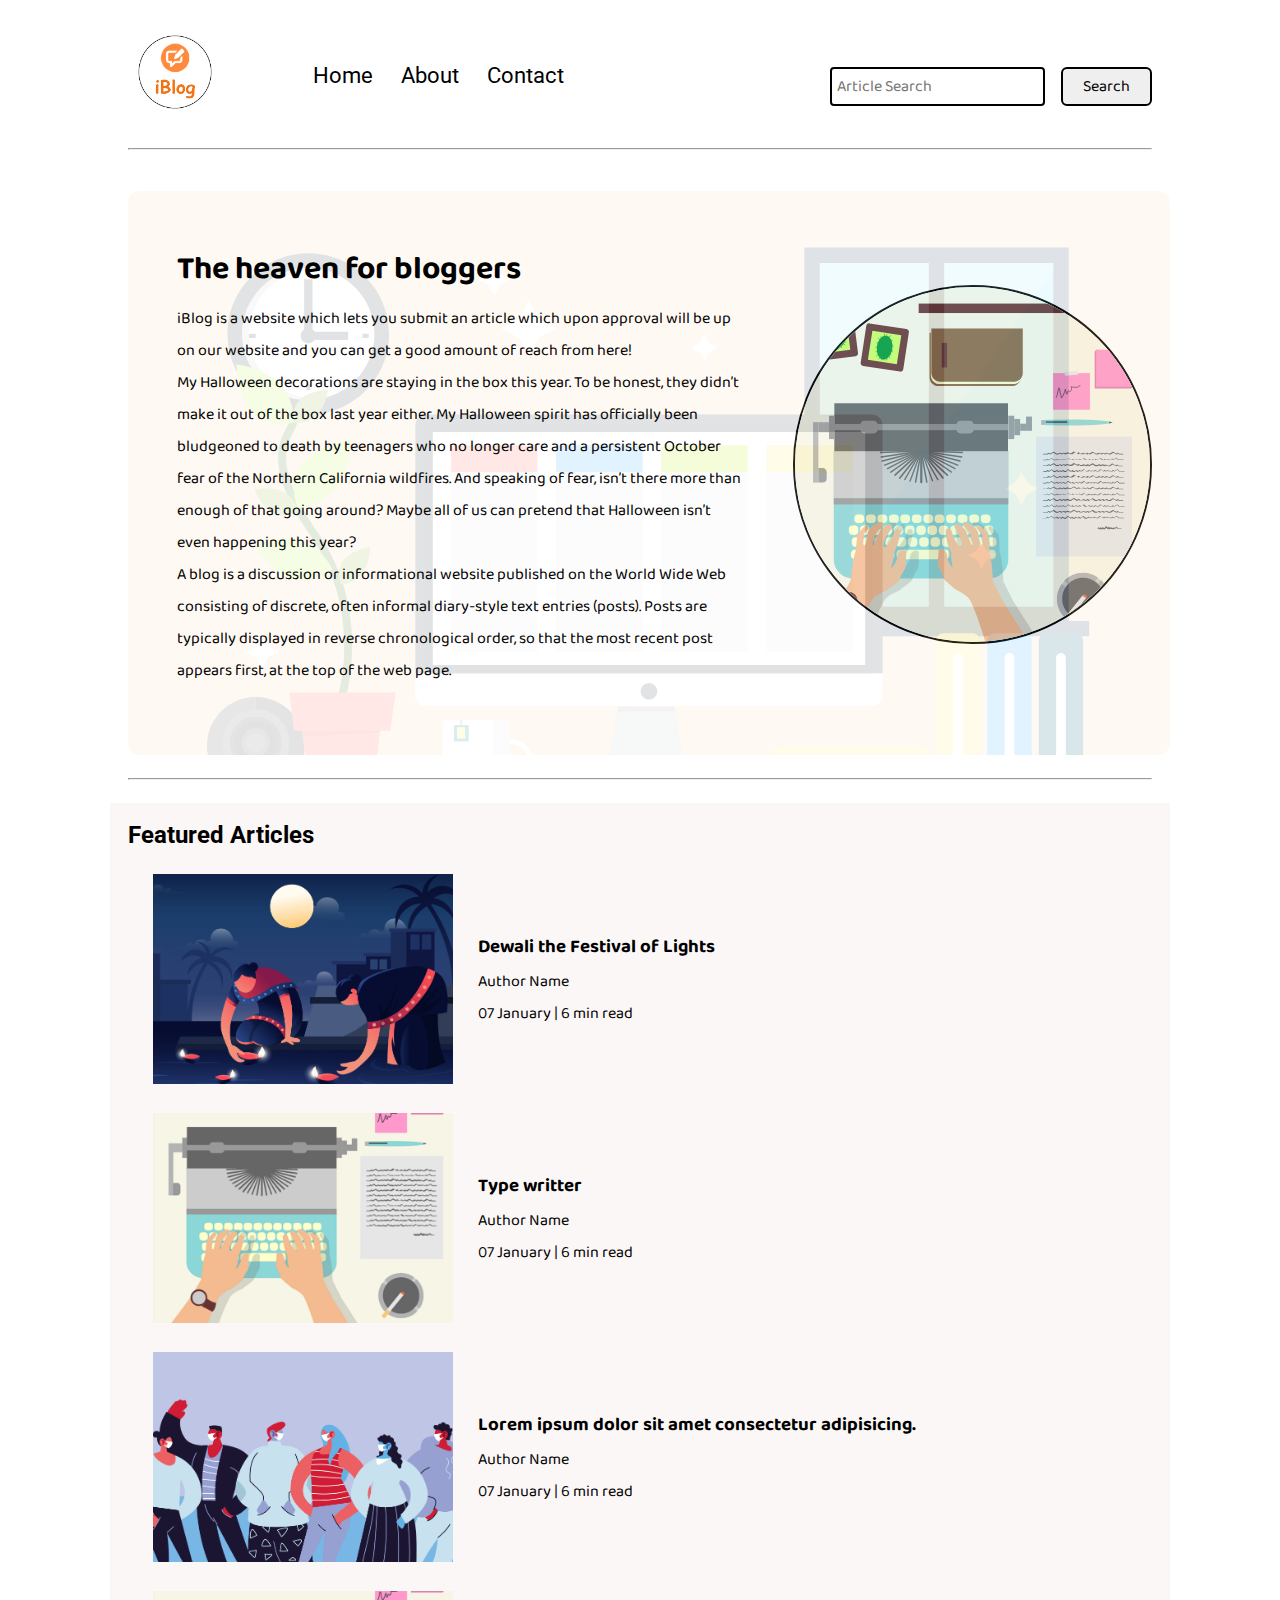
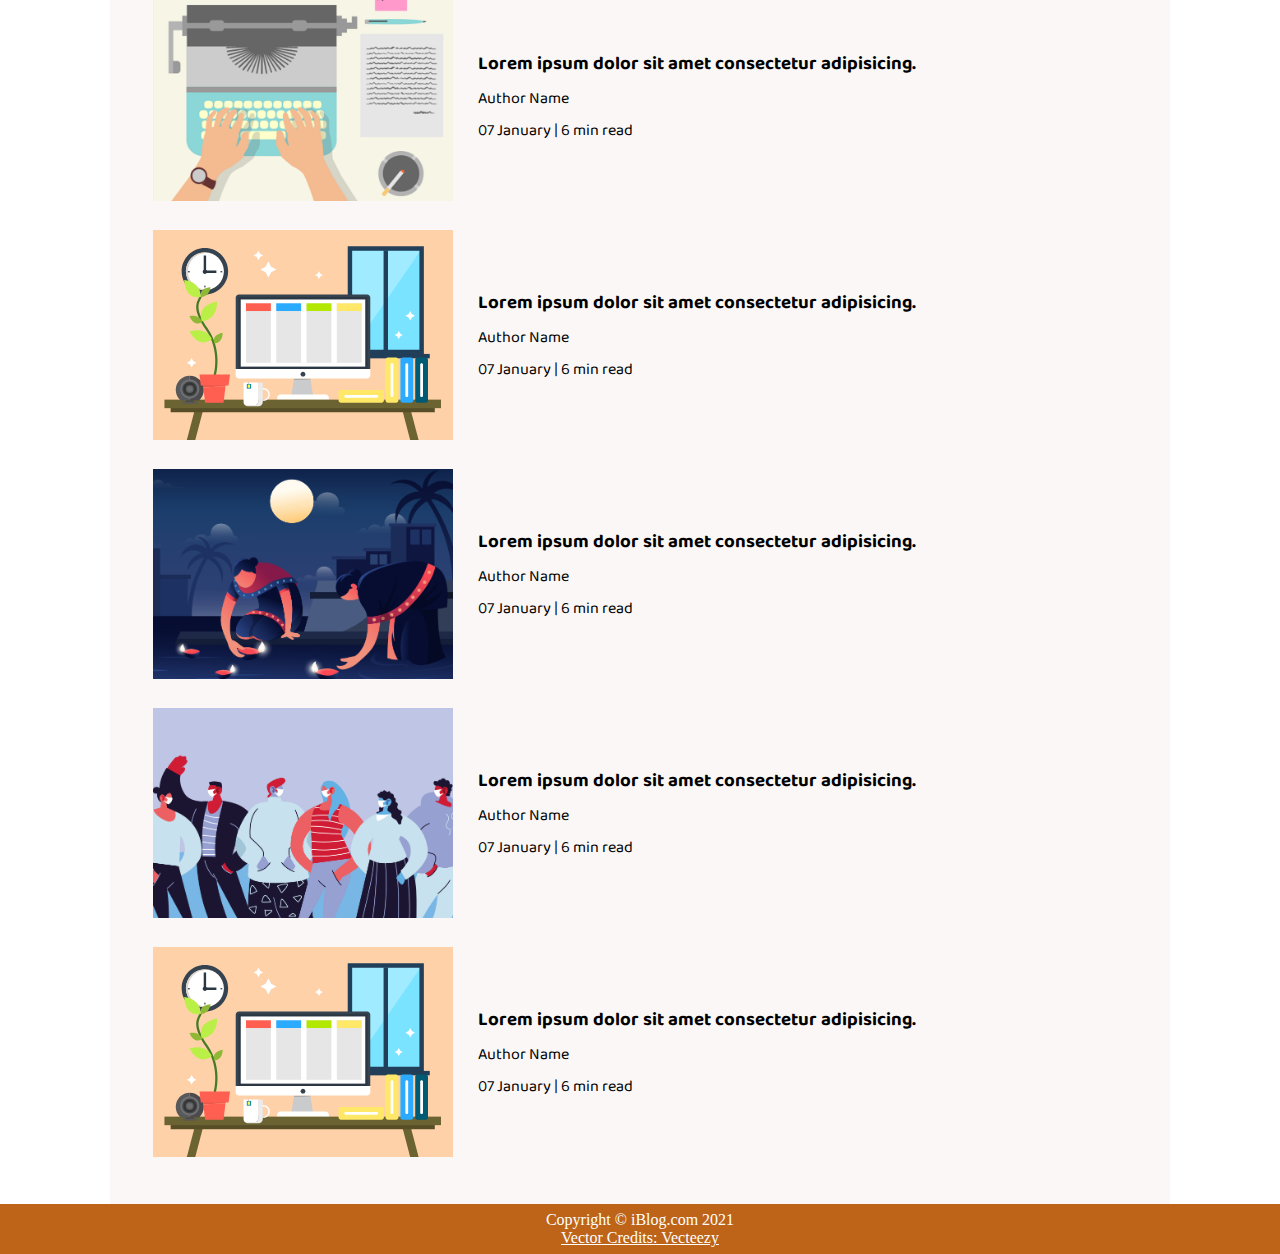
<file: index.html>
<!DOCTYPE html>
<html lang="en">

<head>
    <meta charset="UTF-8">
    <meta name="viewport" content="width=device-width, initial-scale=1.0">
    <link rel="stylesheet" href="css/utils.css">
    <link rel="stylesheet" href="css/style.css">
    <link rel="stylesheet" href="css/mobile.css">
    <title>iBlog - Heaven for bloggers</title>
</head>

<body>
    <nav class="navigation max-width-1 m-auto">
        <div class="nav-left">
            <a href="/">
                <span><img src="img/logo.png" width="94px" alt=""></span>
            </a>
            <ul>
                <li><a href="/">Home</a></li>
                <li><a href="/blogpost.html">About</a></li>
                <li><a href="/contact.html">Contact</a></li>
            </ul>
        </div>
        <div class="nav-right">
            <form action="/search.html" method="get">
                <input class="form-input" type="text" name="query" placeholder="Article Search">
                <button class="btn">Search</button>
            </form>

        </div>

    </nav>
    <div class="max-width-1 m-auto">
        <hr>
    </div>
    <div class="m-auto content max-width-1 my-2">
        <div class="content-left">
            <h1>The heaven for bloggers</h1>
            <p>iBlog is a website which lets you submit an article which upon approval will be up on our website and you
                can get a good amount of reach from here!</p>
            <p>My Halloween decorations are staying in the box this year. To be honest, they didn’t make it out of the
                box last year either. My Halloween spirit has officially been bludgeoned to death by teenagers who no
                longer care and a persistent October fear of the Northern California wildfires. And speaking of fear,
                isn’t there more than enough of that going around? Maybe all of us can pretend that Halloween isn’t even
                happening this year?<br>
                A blog is a discussion or informational website published on the World Wide
                Web consisting of discrete, often informal diary-style text entries (posts). Posts are typically
                displayed in reverse chronological order, so that the most recent post appears first, at the top of the
                web page.


            </p>
        </div>
        <div class="content-right">
            <img src="img/home.svg" alt="iBlog">
        </div>
    </div>

    <div class="max-width-1 m-auto">
        <hr>
    </div>
    <div class="home-articles max-width-1 m-auto font2">
        <h2>Featured Articles</h2>
        <!-- <div class="year-box adjust-year">
            <div>
                <h3>Year </h3>
            </div>
            <div>
                <input type="radio" name="year" id=""> 2020
            </div>
            <div>
                <input type="radio" name="year" id=""> 2021
            </div>
        </div> -->
        <div class="home-article">
            <div class="home-article-img">
                <img src="img/3.png" alt="article">
            </div>
            <div class="home-article-content font1">
                <a href="blogpost.html">
                    <h3>Dewali the Festival of Lights</h3>
                </a>

                <div>Author Name</div>
                <span>07 January | 6 min read</span>
            </div>
        </div>
        <div class="home-article">
            <div class="home-article-img">
                <img src="img/1.png" alt="article">
            </div>
            <div class="home-article-content font1">
                <a href="/blogpost.html">
                    <h3>Type writter</h3>
                </a>

                <div>Author Name</div>
                <span>07 January | 6 min read</span>
            </div>
        </div>
        <div class="home-article">
            <div class="home-article-img">
                <img src="img/2.png" alt="article">
            </div>
            <div class="home-article-content font1">
                <a href="/blogpost.html">
                    <h3>Lorem ipsum dolor sit amet consectetur adipisicing.</h3>
                </a>

                <div>Author Name</div>
                <span>07 January | 6 min read</span>
            </div>
        </div>
        <div class="home-article">
            <div class="home-article-img">
                <img src="img/1.png" alt="article">
            </div>
            <div class="home-article-content font1">
                <a href="/blogpost.html">
                    <h3>Lorem ipsum dolor sit amet consectetur adipisicing.</h3>
                </a>

                <div>Author Name</div>
                <span>07 January | 6 min read</span>
            </div>
        </div>
        <div class="home-article">
            <div class="home-article-img">
                <img src="img/11.svg" alt="article">
            </div>
            <div class="home-article-content font1">
                <a href="/blogpost.html">
                    <h3>Lorem ipsum dolor sit amet consectetur adipisicing.</h3>
                </a>

                <div>Author Name</div>
                <span>07 January | 6 min read</span>
            </div>
        </div>
        <div class="home-article">
            <div class="home-article-img">
                <img src="img/3.png" alt="article">
            </div>
            <div class="home-article-content font1">
                <a href="/blogpost.html">
                    <h3>Lorem ipsum dolor sit amet consectetur adipisicing.</h3>
                </a>

                <div>Author Name</div>
                <span>07 January | 6 min read</span>
            </div>
        </div>
        <div class="home-article">
            <div class="home-article-img">
                <img src="img/2.png" alt="article">
            </div>
            <div class="home-article-content font1">
                <a href="/blogpost.html">
                    <h3>Lorem ipsum dolor sit amet consectetur adipisicing.</h3>
                </a>

                <div>Author Name</div>
                <span>07 January | 6 min read</span>
            </div>
        </div>
        <div class="home-article">
            <div class="home-article-img">
                <img src="img/11.svg" alt="article">
            </div>
            <div class="home-article-content font1">
                <a href="/blogpost.html">
                    <h3>Lorem ipsum dolor sit amet consectetur adipisicing.</h3>
                </a>

                <div>Author Name</div>
                <span>07 January | 6 min read</span>
            </div>
        </div>

    </div>

    <div class="footer">
        <p>Copyright &copy; iBlog.com 2021</p>
        <a href="https://www.vecteezy.com/free-vector/typewriter">Vector Credits: Vecteezy</a>
    </div>
</body>

</html>
</file>
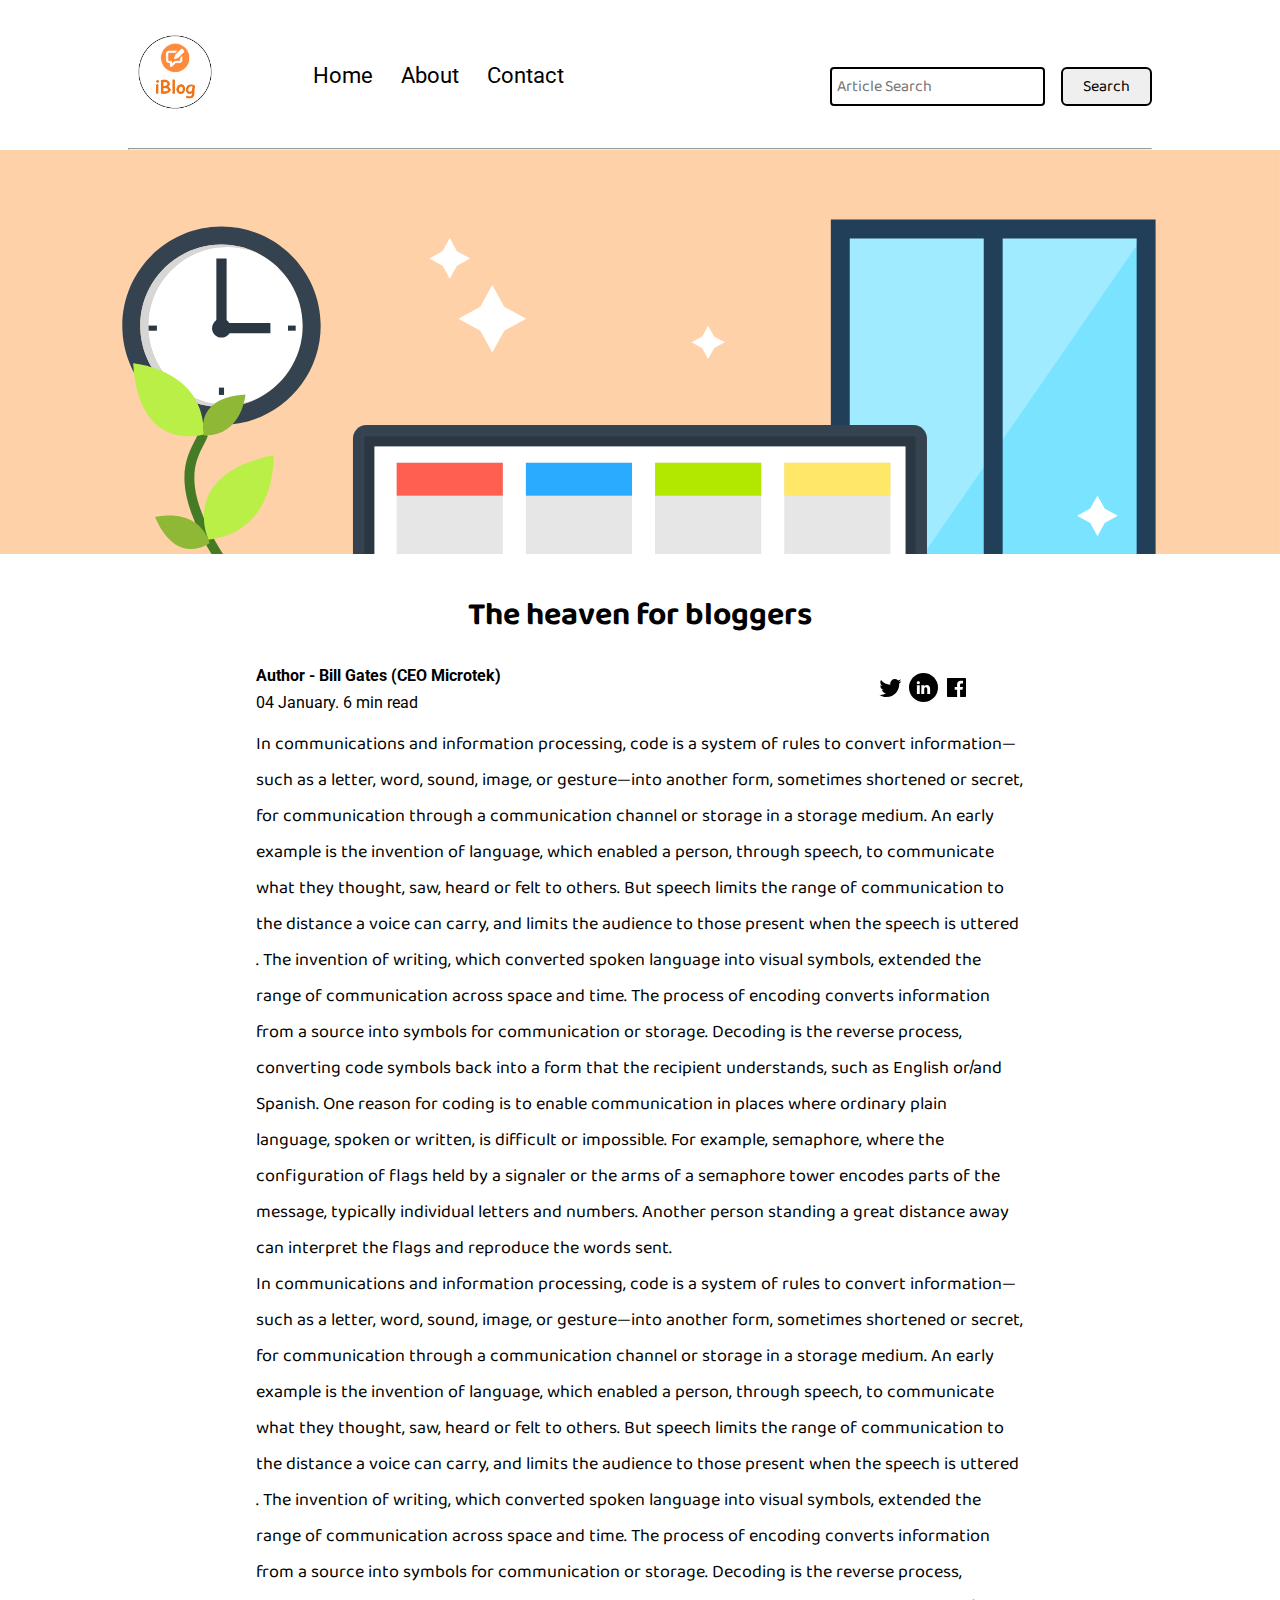
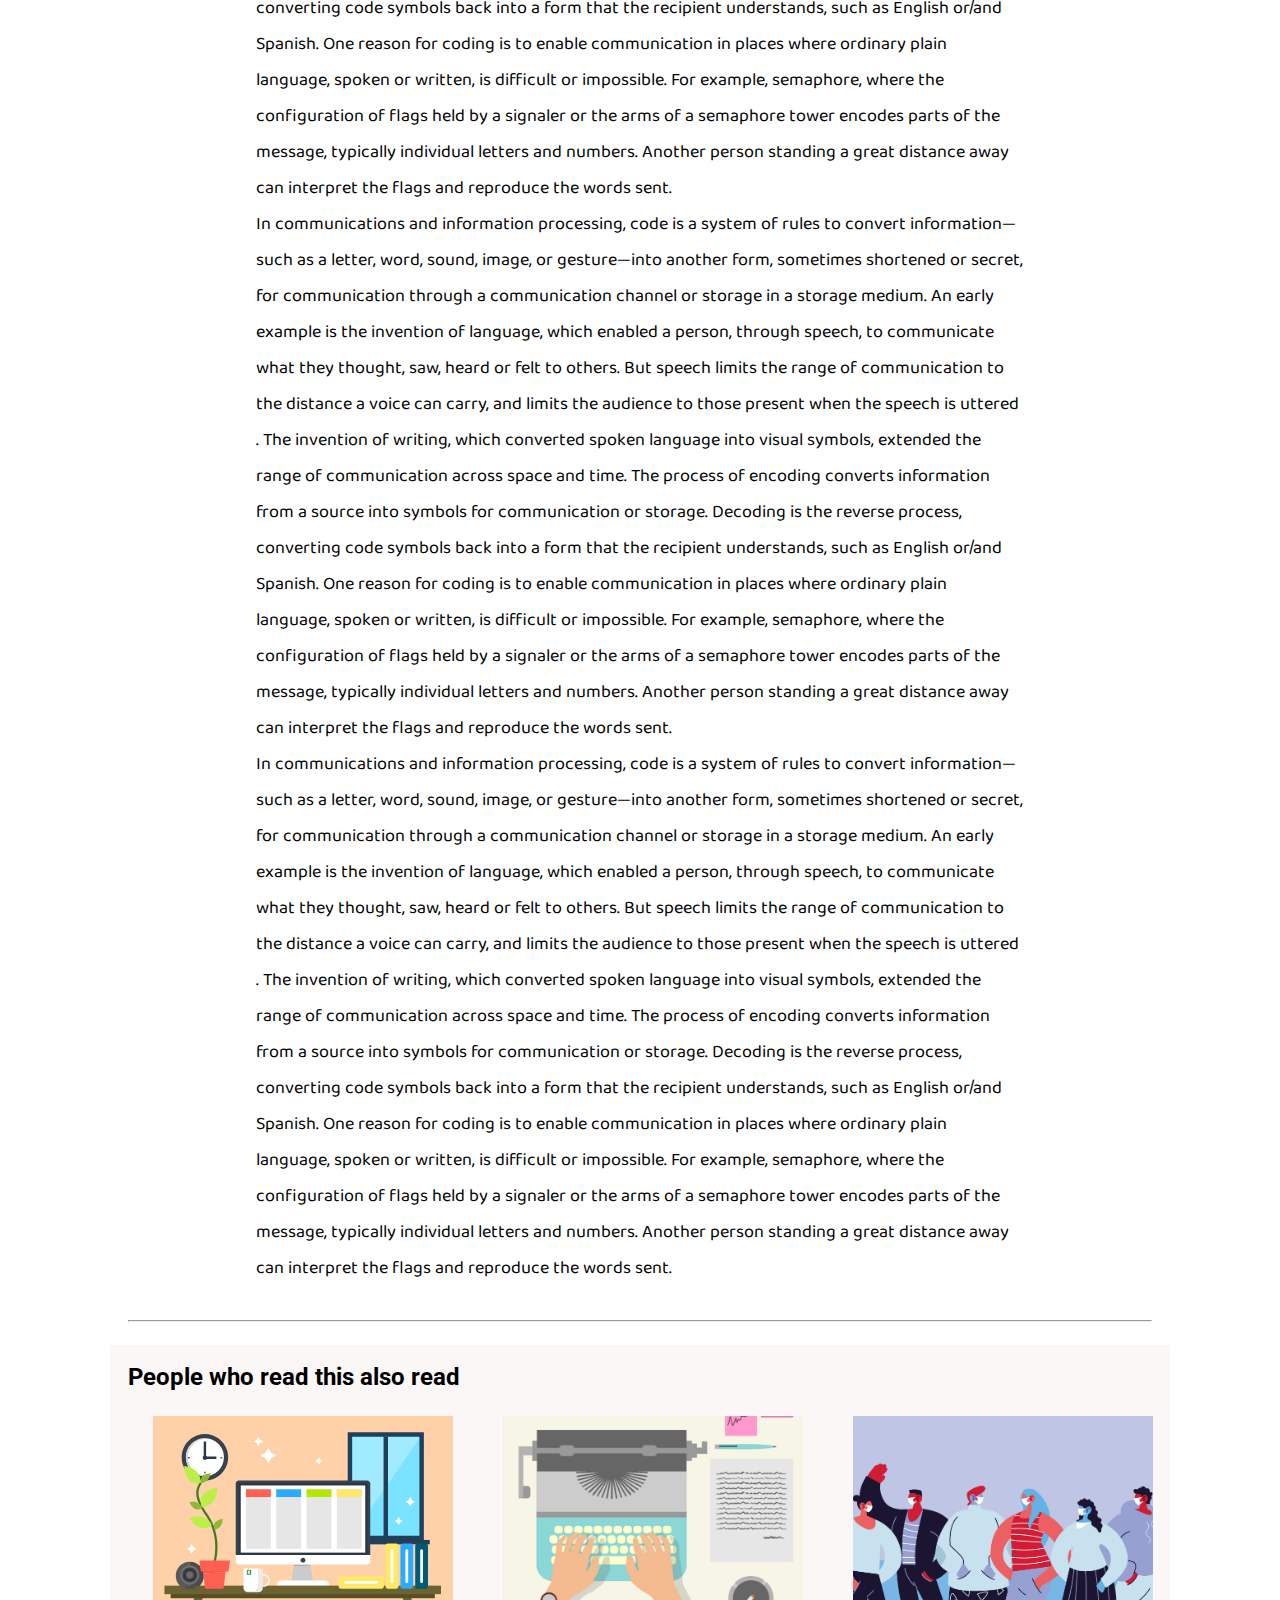
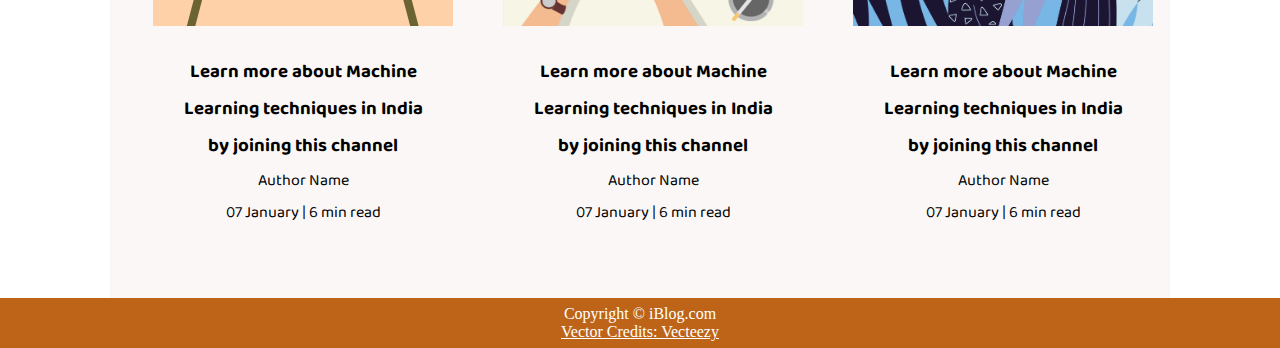
<file: blogpost.html>
<!DOCTYPE html>
<html lang="en">
<head>
    <meta charset="UTF-8">
    <meta name="viewport" content="width=device-width, initial-scale=1.0">
    <link rel="stylesheet" href="css/utils.css">
    <link rel="stylesheet" href="css/style.css">
    <link rel="stylesheet" href="css/blogpost.css">
    <link rel="stylesheet" href="css/mobile.css">
    <title>iBlog - Heaven for bloggers</title>
</head>
<body>
    <nav class="navigation max-width-1 m-auto">
        <div class="nav-left">
            <a href="/">
                <span><img src="img/logo.png" width="94px" alt=""></span>
            </a>
            <ul>
                <li><a href="/">Home</a></li>
                <li><a href="#">About</a></li>
                <li><a href="/contact.html">Contact</a></li>
            </ul>
        </div>
        <div class="nav-right">
            <form action="/search.html" method="get">
                <input class="form-input" type="text" name="query" placeholder="Article Search">
                <button class="btn">Search</button>
            </form>

        </div>

    </nav>
    <div class="max-width-1 m-auto">
        <hr>
    </div>
    <div class="post-img">
        <img src="img/11.svg" alt="">
    </div>
    <div class="m-auto blog-post-content max-width-2 m-auto my-2">
        <h1 class="font1">The heaven for bloggers</h1>
        <div class="blogpost-meta">
            <div class="author-info">
                <div>
                <b>
                  Author - Bill Gates (CEO Microtek)
                </b>
                </div>
                <div>04 January. 6 min read</div>
            </div>
            <div class="social">
                <svg width="29" height="29" class="hk"><path d="M22.05 7.54a4.47 4.47 0 0 0-3.3-1.46 4.53 4.53 0 0 0-4.53 4.53c0 .35.04.7.08 1.05A12.9 12.9 0 0 1 5 6.89a5.1 5.1 0 0 0-.65 2.26c.03 1.6.83 2.99 2.02 3.79a4.3 4.3 0 0 1-2.02-.57v.08a4.55 4.55 0 0 0 3.63 4.44c-.4.08-.8.13-1.21.16l-.81-.08a4.54 4.54 0 0 0 4.2 3.15 9.56 9.56 0 0 1-5.66 1.94l-1.05-.08c2 1.27 4.38 2.02 6.94 2.02 8.3 0 12.86-6.9 12.84-12.85.02-.24 0-.43 0-.65a8.68 8.68 0 0 0 2.26-2.34c-.82.38-1.7.62-2.6.72a4.37 4.37 0 0 0 1.95-2.51c-.84.53-1.81.9-2.83 1.13z"></path></svg>

                <svg style="background: black;
                border-radius: 21px;" width="29" height="29" viewBox="0 0 29 29" fill="none" class="hk"><path d="M5 6.36C5 5.61 5.63 5 6.4 5h16.2c.77 0 1.4.61 1.4 1.36v16.28c0 .75-.63 1.36-1.4 1.36H6.4c-.77 0-1.4-.6-1.4-1.36V6.36z"></path><path fill-rule="evenodd" clip-rule="evenodd" d="M10.76 20.9v-8.57H7.89v8.58h2.87zm-1.44-9.75c1 0 1.63-.65 1.63-1.48-.02-.84-.62-1.48-1.6-1.48-.99 0-1.63.64-1.63 1.48 0 .83.62 1.48 1.59 1.48h.01zM12.35 20.9h2.87v-4.79c0-.25.02-.5.1-.7.2-.5.67-1.04 1.46-1.04 1.04 0 1.46.8 1.46 1.95v4.59h2.87v-4.92c0-2.64-1.42-3.87-3.3-3.87-1.55 0-2.23.86-2.61 1.45h.02v-1.24h-2.87c.04.8 0 8.58 0 8.58z" fill="#fff"></path></svg>

                <svg width="29" height="29" class="hk"><path d="M23.2 5H5.8a.8.8 0 0 0-.8.8V23.2c0 .44.35.8.8.8h9.3v-7.13h-2.38V13.9h2.38v-2.38c0-2.45 1.55-3.66 3.74-3.66 1.05 0 1.95.08 2.2.11v2.57h-1.5c-1.2 0-1.48.57-1.48 1.4v1.96h2.97l-.6 2.97h-2.37l.05 7.12h5.1a.8.8 0 0 0 .79-.8V5.8a.8.8 0 0 0-.8-.79"></path></svg>

            </div>
        </div>
         <p class="font1">In communications and information processing, code is a system of rules to convert information—such as a letter, word, sound, image, or gesture—into another form, sometimes shortened or secret, for communication through a communication channel or storage in a storage medium. An early example is the invention of language, which enabled a person, through speech, to communicate what they thought, saw, heard or felt to others. But speech limits the range of communication to the distance a voice can carry, and limits the audience to those present when the speech is uttered . The invention of writing, which converted spoken language into visual symbols, extended the range of communication across space and time.

            The process of encoding converts information from a source into symbols for communication or storage. Decoding is the reverse process, converting code symbols back into a form that the recipient understands, such as English or/and Spanish.
            
            One reason for coding is to enable communication in places where ordinary plain language, spoken or written, is difficult or impossible. For example, semaphore, where the configuration of flags held by a signaler or the arms of a semaphore tower encodes parts of the message, typically individual letters and numbers. Another person standing a great distance away can interpret the flags and reproduce the words sent.</p>
         <p class="font1">In communications and information processing, code is a system of rules to convert information—such as a letter, word, sound, image, or gesture—into another form, sometimes shortened or secret, for communication through a communication channel or storage in a storage medium. An early example is the invention of language, which enabled a person, through speech, to communicate what they thought, saw, heard or felt to others. But speech limits the range of communication to the distance a voice can carry, and limits the audience to those present when the speech is uttered . The invention of writing, which converted spoken language into visual symbols, extended the range of communication across space and time.

            The process of encoding converts information from a source into symbols for communication or storage. Decoding is the reverse process, converting code symbols back into a form that the recipient understands, such as English or/and Spanish.
            
            One reason for coding is to enable communication in places where ordinary plain language, spoken or written, is difficult or impossible. For example, semaphore, where the configuration of flags held by a signaler or the arms of a semaphore tower encodes parts of the message, typically individual letters and numbers. Another person standing a great distance away can interpret the flags and reproduce the words sent.</p>
         <p class="font1">In communications and information processing, code is a system of rules to convert information—such as a letter, word, sound, image, or gesture—into another form, sometimes shortened or secret, for communication through a communication channel or storage in a storage medium. An early example is the invention of language, which enabled a person, through speech, to communicate what they thought, saw, heard or felt to others. But speech limits the range of communication to the distance a voice can carry, and limits the audience to those present when the speech is uttered . The invention of writing, which converted spoken language into visual symbols, extended the range of communication across space and time.

            The process of encoding converts information from a source into symbols for communication or storage. Decoding is the reverse process, converting code symbols back into a form that the recipient understands, such as English or/and Spanish.
            
            One reason for coding is to enable communication in places where ordinary plain language, spoken or written, is difficult or impossible. For example, semaphore, where the configuration of flags held by a signaler or the arms of a semaphore tower encodes parts of the message, typically individual letters and numbers. Another person standing a great distance away can interpret the flags and reproduce the words sent.</p>
         <p class="font1">In communications and information processing, code is a system of rules to convert information—such as a letter, word, sound, image, or gesture—into another form, sometimes shortened or secret, for communication through a communication channel or storage in a storage medium. An early example is the invention of language, which enabled a person, through speech, to communicate what they thought, saw, heard or felt to others. But speech limits the range of communication to the distance a voice can carry, and limits the audience to those present when the speech is uttered . The invention of writing, which converted spoken language into visual symbols, extended the range of communication across space and time.

            The process of encoding converts information from a source into symbols for communication or storage. Decoding is the reverse process, converting code symbols back into a form that the recipient understands, such as English or/and Spanish.
            
            One reason for coding is to enable communication in places where ordinary plain language, spoken or written, is difficult or impossible. For example, semaphore, where the configuration of flags held by a signaler or the arms of a semaphore tower encodes parts of the message, typically individual letters and numbers. Another person standing a great distance away can interpret the flags and reproduce the words sent.</p>
    </div>

    <div class="max-width-1 m-auto"><hr></div>
    <div class="home-articles max-width-1 m-auto font2">
        <h2>People who read this also read</h2>
        <div class="row">

       
        <div class="home-article more-post">
            <div class="home-article-img">
                <img src="img/11.svg" alt="article">
            </div>
            <div class="home-article-content font1 center">
                <a href="/blogpost.html"><h3>Learn more about Machine Learning techniques in India by joining this channel</h3></a>
                
                <div>Author Name</div>
                <span>07 January | 6 min read</span>
            </div>
        </div>
        <div class="home-article more-post">
            <div class="home-article-img">
                <img src="img/1.png" alt="article">
            </div>
            <div class="home-article-content font1 center">
                <a href="/blogpost.html"><h3>Learn more about Machine Learning techniques in India by joining this channel</h3></a>
                
                <div>Author Name</div>
                <span>07 January | 6 min read</span>
            </div>
        </div>
        <div class="home-article more-post">
            <div class="home-article-img">
                <img src="img/2.png" alt="article">
            </div>
            <div class="home-article-content font1 center">
                <a href="/blogpost.html"><h3>Learn more about Machine Learning techniques in India by joining this channel</h3></a>
                
                <div>Author Name</div>
                <span>07 January | 6 min read</span>
            </div>
        </div>
        
    </div>
    </div>

    <div class="footer">
        <p>Copyright &copy; iBlog.com </p>
         <a href="https://www.vecteezy.com/free-vector/typewriter">Vector Credits: Vecteezy</a> 
    </div>
</body>
</html>
</file>
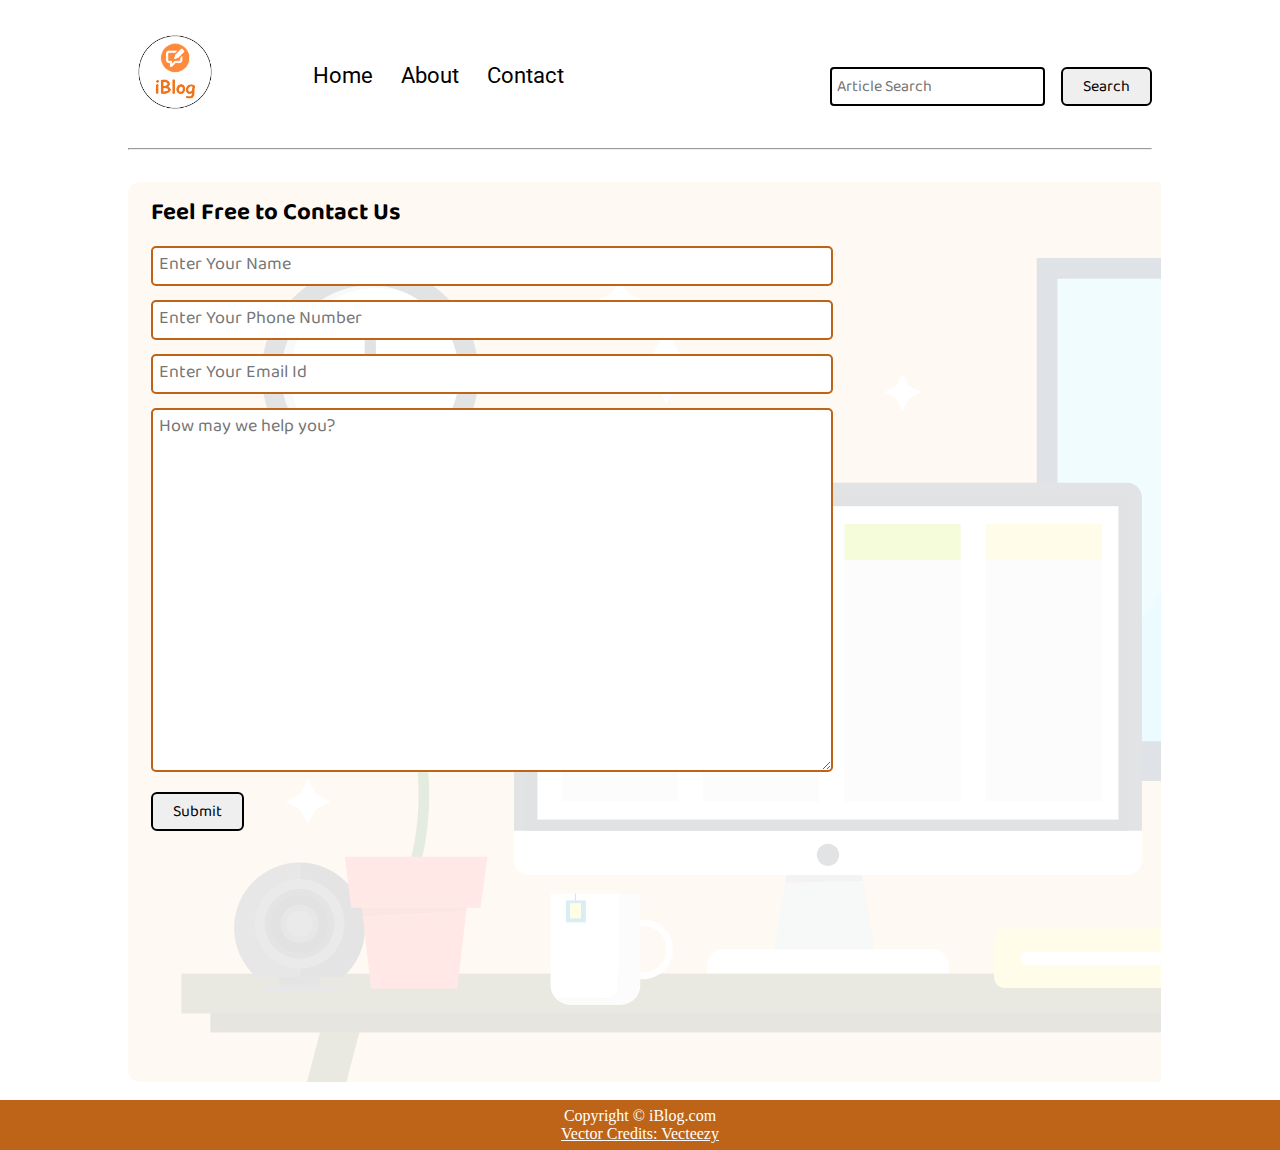
<file: contact.html>
<!DOCTYPE html>
<html lang="en">
<head>
    <meta charset="UTF-8">
    <meta name="viewport" content="width=device-width, initial-scale=1.0">
    <link rel="stylesheet" href="css/utils.css">
    <link rel="stylesheet" href="css/style.css">
    <link rel="stylesheet" href="css/contact.css">
    <link rel="stylesheet" href="css/mobile.css">
    <title>iBlog - Heaven for bloggers</title>
</head>
<body>
    <nav class="navigation max-width-1 m-auto">
        <div class="nav-left">
            <a href="/">
                <span><img src="img/logo.png" width="94px" alt=""></span>
            </a>
            <ul>
                <li><a href="/">Home</a></li>
                <li><a href="#">About</a></li>
                <li><a href="/contact.html">Contact</a></li>
            </ul>
        </div>
        <div class="nav-right">
            <form action="/search.html" method="get">
                <input class="form-input" type="text" name="query" placeholder="Article Search">
                <button class="btn">Search</button>
            </form>

        </div>

    </nav>
    <div class="max-width-1 m-auto">
        <hr>
    </div>
    <div class="contact-content font1 max-width-1 m-auto">
        <div class="max-width-1 m-auto mx-1">
            <h2>Feel Free to Contact Us</h2>
            <div class="contact-form">
                <div class="form-box">
                    <input type="text" placeholder="Enter Your Name">
                </div>
                <div class="form-box">
                    <input type="text" placeholder="Enter Your Phone Number">
                </div>
                <div class="form-box">
                    <input type="text" placeholder="Enter Your Email Id">
                </div>
                <div class="form-box">
                    <textarea name="" id="" cols="30" rows="10" placeholder="How may we help you?"></textarea>
                </div>
                <div class="form-box">
                    <button class="btn">Submit</button>
                </div>

            </div>
        </div>

    </div>
 

   

    <div class="footer">
        <p>Copyright &copy; iBlog.com </p>
         <a href="https://www.vecteezy.com/free-vector/typewriter">Vector Credits: Vecteezy</a> 
    </div>
</body>
</html>
</file>
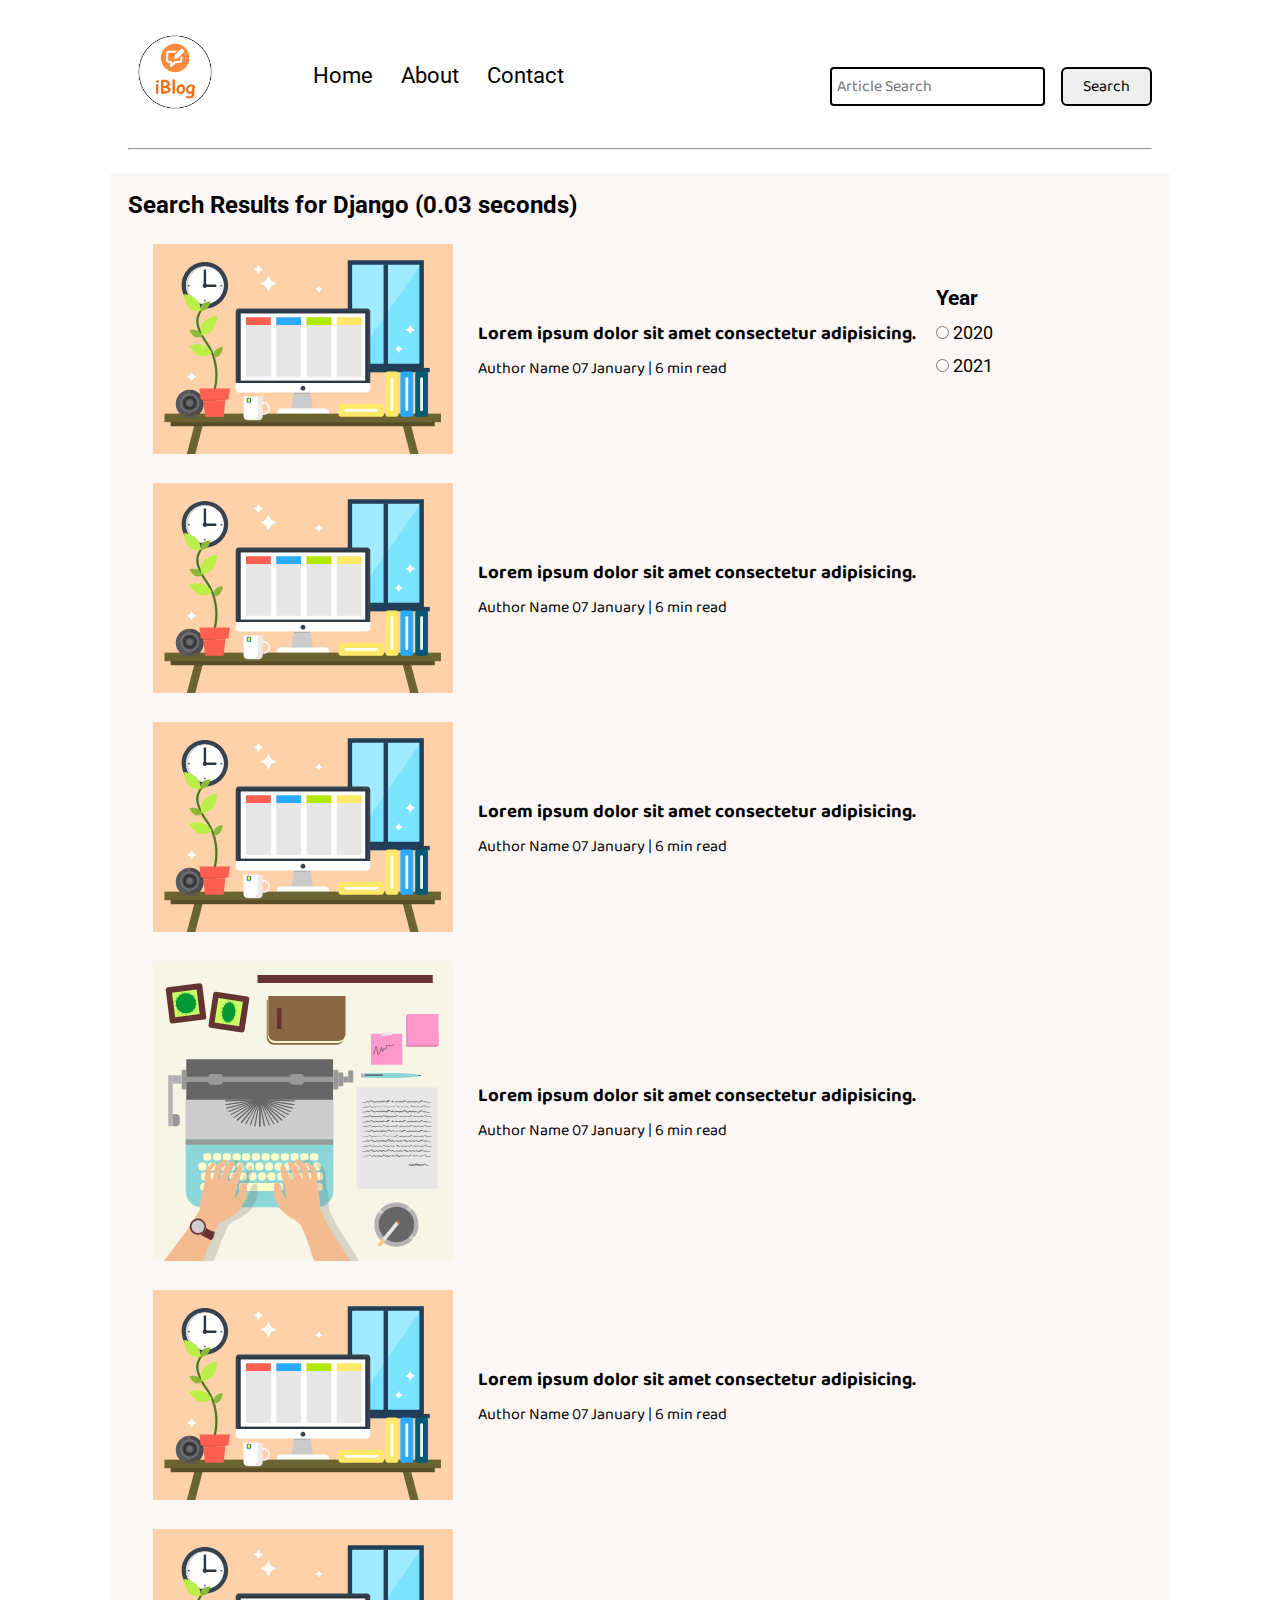
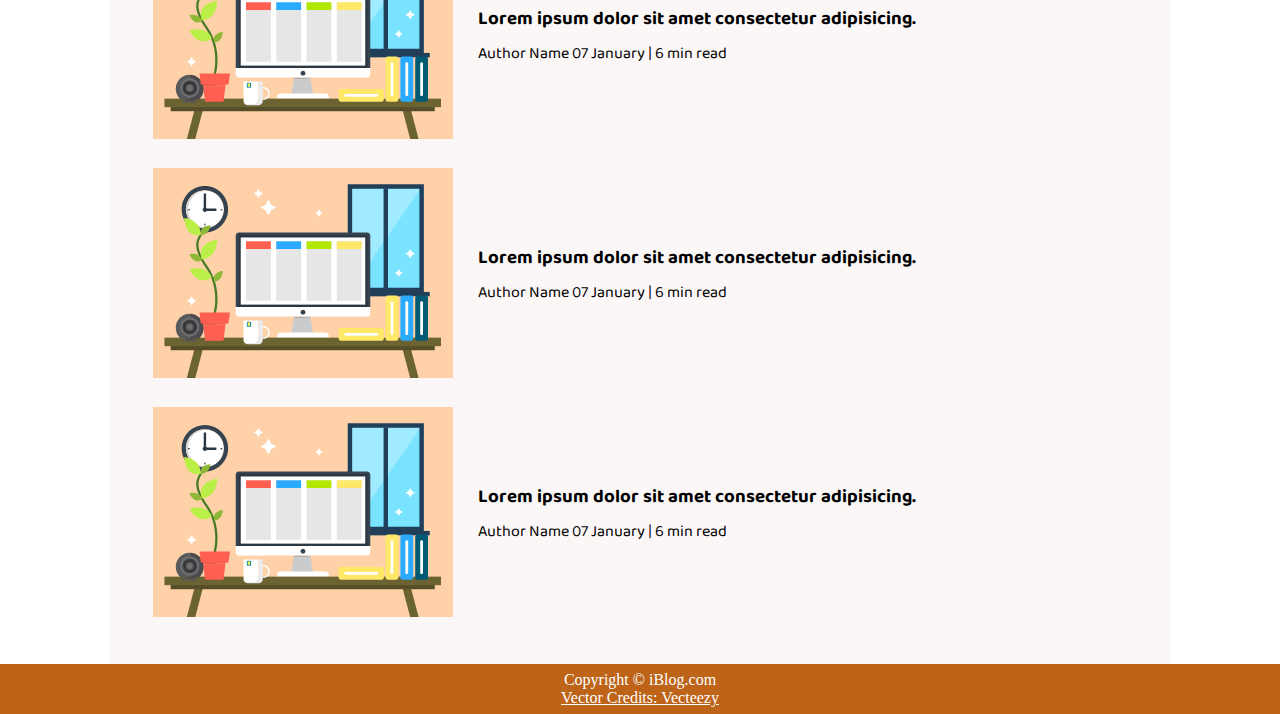
<file: search.html>
<!DOCTYPE html>
<html lang="en">
<head>
    <meta charset="UTF-8">
    <meta name="viewport" content="width=device-width, initial-scale=1.0">
    <link rel="stylesheet" href="css/utils.css">
    <link rel="stylesheet" href="css/style.css">
    <link rel="stylesheet" href="css/mobile.css">
    <title>iBlog - Heaven for bloggers</title>
</head>
<body>
    <nav class="navigation max-width-1 m-auto">
        <div class="nav-left">
            <a href="/">
                <span><img src="img/logo.png" width="94px" alt=""></span>
            </a>
            <ul>
                <li><a href="/">Home</a></li>
                <li><a href="#">About</a></li>
                <li><a href="/contact.html">Contact</a></li>
            </ul>
        </div>
        <div class="nav-right">
            <form action="/search.html" method="get">
                <input class="form-input" type="text" name="query" placeholder="Article Search">
                <button class="btn">Search</button>
            </form>

        </div>

    </nav>
 

    <div class="max-width-1 m-auto"><hr></div>
    <div class="home-articles max-width-1 m-auto font2">
        
        <h2>Search Results for Django (0.03 seconds)</h2>
        <div class="year-box adjust-year">
            <div>
                <h3>Year </h3>
            </div>
            <div>
                <input type="radio" name="year" id=""> 2020
            </div>
            <div>
                <input type="radio" name="year" id=""> 2021
            </div>
        </div>
        <div class="home-article">
            <div class="home-article-img">
                <img src="img/11.svg" alt="article">
            </div>
            <div class="home-article-content font1">
                <a href="/blogpost.html"><h3>Lorem ipsum dolor sit amet consectetur adipisicing.</h3></a>
                
                <span>Author Name</span>
                <span>07 January | 6 min read</span>
            </div>
        </div>
        <div class="home-article">
            <div class="home-article-img">
                <img src="img/11.svg" alt="article">
            </div>
            <div class="home-article-content font1">
                <a href="/blogpost.html"><h3>Lorem ipsum dolor sit amet consectetur adipisicing.</h3></a>
                
                <span>Author Name</span>
                <span>07 January | 6 min read</span>
            </div>
        </div>
        <div class="home-article">
            <div class="home-article-img">
                <img src="img/11.svg" alt="article">
            </div>
            <div class="home-article-content font1">
                <a href="/blogpost.html"><h3>Lorem ipsum dolor sit amet consectetur adipisicing.</h3></a>
                
                <span>Author Name</span>
                <span>07 January | 6 min read</span>
            </div>
        </div>
        <div class="home-article">
            <div class="home-article-img">
                <img src="img/home.svg" alt="article">
            </div>
            <div class="home-article-content font1">
                <a href="/blogpost.html"><h3>Lorem ipsum dolor sit amet consectetur adipisicing.</h3></a>
                
                <span>Author Name</span>
                <span>07 January | 6 min read</span>
            </div>
        </div>
        <div class="home-article">
            <div class="home-article-img">
                <img src="img/11.svg" alt="article">
            </div>
            <div class="home-article-content font1">
                <a href="/blogpost.html"><h3>Lorem ipsum dolor sit amet consectetur adipisicing.</h3></a>
                
                <span>Author Name</span>
                <span>07 January | 6 min read</span>
            </div>
        </div>
        <div class="home-article">
            <div class="home-article-img">
                <img src="img/11.svg" alt="article">
            </div>
            <div class="home-article-content font1">
                <a href="/blogpost.html"><h3>Lorem ipsum dolor sit amet consectetur adipisicing.</h3></a>
                
                <span>Author Name</span>
                <span>07 January | 6 min read</span>
            </div>
        </div>
        <div class="home-article">
            <div class="home-article-img">
                <img src="img/11.svg" alt="article">
            </div>
            <div class="home-article-content font1">
                <a href="/blogpost.html"><h3>Lorem ipsum dolor sit amet consectetur adipisicing.</h3></a>
                
                <span>Author Name</span>
                <span>07 January | 6 min read</span>
            </div>
        </div>
        <div class="home-article">
            <div class="home-article-img">
                <img src="img/11.svg" alt="article">
            </div>
            <div class="home-article-content font1">
                <a href="/blogpost.html"><h3>Lorem ipsum dolor sit amet consectetur adipisicing.</h3></a>
                
                <span>Author Name</span>
                <span>07 January | 6 min read</span>
            </div>
        </div>
         
    </div>

    <div class="footer">
        <p>Copyright &copy; iBlog.com </p>
         <a href="https://www.vecteezy.com/free-vector/typewriter">Vector Credits: Vecteezy</a> 
    </div>
</body>
</html>
</file>
<file: css/utils.css>
@import url("https://fonts.googleapis.com/css2?family=Roboto&display=swap");
@import url("https://fonts.googleapis.com/css2?family=Baloo+Bhaina+2:wght@500&display=swap");
:root { 
  --main-bg-color: #bd6418;
  --font1: "Baloo Bhaina 2", cursive;
  --font2: "Roboto", sans-serif;
}

.center{
  text-align: center
}

.font1 {
  font-family: var(--font1);
}
.font2 {
  font-family: var(--font2);
}

.max-width-1 {
  max-width: 80vw;
}

.max-width-2 {
  max-width: 60vw;
}

.m-auto {
  margin: auto;
}

.mx-1{
  margin-left: 23px;
  margin-right: 23px;
}

.my-2{
  margin-top: 32px;
  margin-bottom: 32px;
}

.btn {
  padding: 0px 20px;
  padding-top: 3px;
  border: 2px solid black;
  border-radius: 6px;
  font-family: var(--font1);
  font-size: 16px;
  cursor: pointer;
  transition: all 0.3s ease-in-out;
}

.btn:hover {
  color: white;
  background: var(--main-bg-color);
}

.form-input {
  padding: 0px 5px;
  padding-top: 3px;
  font-size: 16px;
  border: 2px solid black;
  border-radius: 4px;
  margin: 0 13px;
  font-family: var(--font1);
}

.form-box input, textarea{
  width: 52vw;
  padding: 0px 6px;
  margin: 7px 0;
  font-size: 18px;
  font-family: var(--font1);
  border: 2px solid var(--main-bg-color);
    border-radius: 5px;
}
</file>
<file: css/style.css>
* {
  margin: 0;
  padding: 0; 
}

.navigation {
  margin-top: 25px;
  font-family: var(--font1);
  /* height: 74px;  */
  display: flex;
  justify-content: space-between;
  align-items: center;
}

.nav-left {
  display: flex;
}

.nav-left span {
  font-size: 35px;
  padding-top: 10px;
}

.nav-left ul {
  display: flex;
  align-items: center;
  margin: 0 77px;
  font-size: 22px;
  padding-bottom: 23px;
}

.nav-left ul li {
  list-style: none;
  margin: 0 14px;
  font-family: var(--font2);
  transition: all 0.3s ease-in-out;
}

.nav-left ul li a {
  text-decoration: none;
  color: black;
}

.nav-left ul li a:hover {
  color: var(--main-bg-color);
  font-weight: bolder;
}

.content {
  height: 100%;
  display: flex;
  margin-top: 32px;
  padding: 9px 9px;
  position: relative;
  background-repeat: no-repeat;
}

.content::after {
  content: "";
  background-image: url("../img/11.svg");
  position: absolute;
  width: 100%;
  height: inherit;
  opacity: 0.15;
  border-radius: 12px;
  background-size: cover;
}

.content-left {
  font-family: var(--font1);
  display: flex;
  flex-direction: column;
  justify-content: center;
  padding: 49px;
  z-index: 1;
}

.content-right {
  display: flex;
  align-items: center;
  justify-content: center;
}

.content-right img {
  height: 355px;
  border: 2px solid black;
  border-radius: 200px;
}

.home-articles {
  padding: 18px;
  background-color: rgb(248, 239, 239, 0.5);
  margin-top: 23px;
  position: relative;
}

.year-box {
  position: absolute;  
  right: 0px;
  top: 100px;
  width: 234px;
  height: 255px;
  font-size: 18px;
}

.year-box div {
  margin: 12px 0px;
}

.home-article {
  display: flex;
  margin: 25px;
}

.home-article img {
  width: 300px;
}

.home-article-content {
  align-self: center;
  padding: 25px;
}

.home-article-content a {
  text-decoration: none;
  color: black;
}
/* .home-articles{} */


/* Diwali */

div.gallery {
  margin: 5px;
  border: 1px solid #ccc;
  float: left;
  width: 180px;
}

div.gallery:hover {
  border: 1px solid #777;
}

div.gallery img {
  width: 100%;
  height: auto;
}

div.desc {
  padding: 15px;
  text-align: center;
}
.footer {
  height: 50px;
  background-color: var(--main-bg-color);
  display: flex;
  align-items: center;
  justify-content: center;
  color: white;
  flex-direction: column;
}

.footer a {
  color: white;
}
</file>
<file: css/mobile.css>
@media screen and (max-width: 1200px) {
  .navigation {
    flex-direction: column;
    margin-bottom: 23px;
  }

  .nav-left {
    flex-direction: column;
    text-align: center;
  }

  .content-right {
    display: none;
  }

  .home-article {
    flex-direction: column;
  }

  .home-article-img {
    text-align: center;
  }

  .year-box {
    top: 25px;
    left: 60vw;
    font-size: 11px;
    display: flex;
  }

  .year-box div {
    padding: 0 3px;
    margin: 0;
  }

  .home-article img {
    width: 70vw;
  }
  .form-input {
    width: 50%;
  }
  .form-box input,
  textarea {
    width: 66vw;
  }
  .row {
    flex-direction: column;
  }
  .social {
    padding: 0;
  }
  .post-img {
    height: auto;
  }
  .adjust-year {
    position: static;
    height: auto;
    padding: 12px 0px;
    display: flex;
    justify-content: flex-end;
    width: 100%;
  }
}
</file>
<file: css/blogpost.css>
.post-img{
    height: 404px;
    overflow: hidden; 
}
.post-img img{
    width: 100%;
}
.blog-post-content{
    /* background-color: rebeccapurple; */
}
.blog-post-content h1{
    text-align: center;
}
.blog-post-content p{
    font-size: 18px; 
}

.row{
    display: flex;
}
.more-post{
    flex-direction: column; 
    align-items: center;
}
.blogpost-meta{ 
    display: flex;
    justify-content: space-between;
}

.author-info{
    margin: 12px 0;
}
.author-info div{
    padding: 4px 0px;
    font-family: var(--font2);
}
.social{
    padding-right: 53px;
    align-self: center;
    cursor: pointer;
}
</file>
<file: css/contact.css>
.contact-content{  
    height: 100vh;
    margin-top: 32px;
    padding: 9px;
    position: relative; 
    overflow: hidden;
  }
  
  .contact-content::after {
    content: "";
    background-image: url("../img/11.svg");
    position: absolute;
    top:0;
    width: 100%;
    height: inherit;
    opacity: 0.15;
    border-radius: 12px;
    z-index: -1;
  }
</file>
